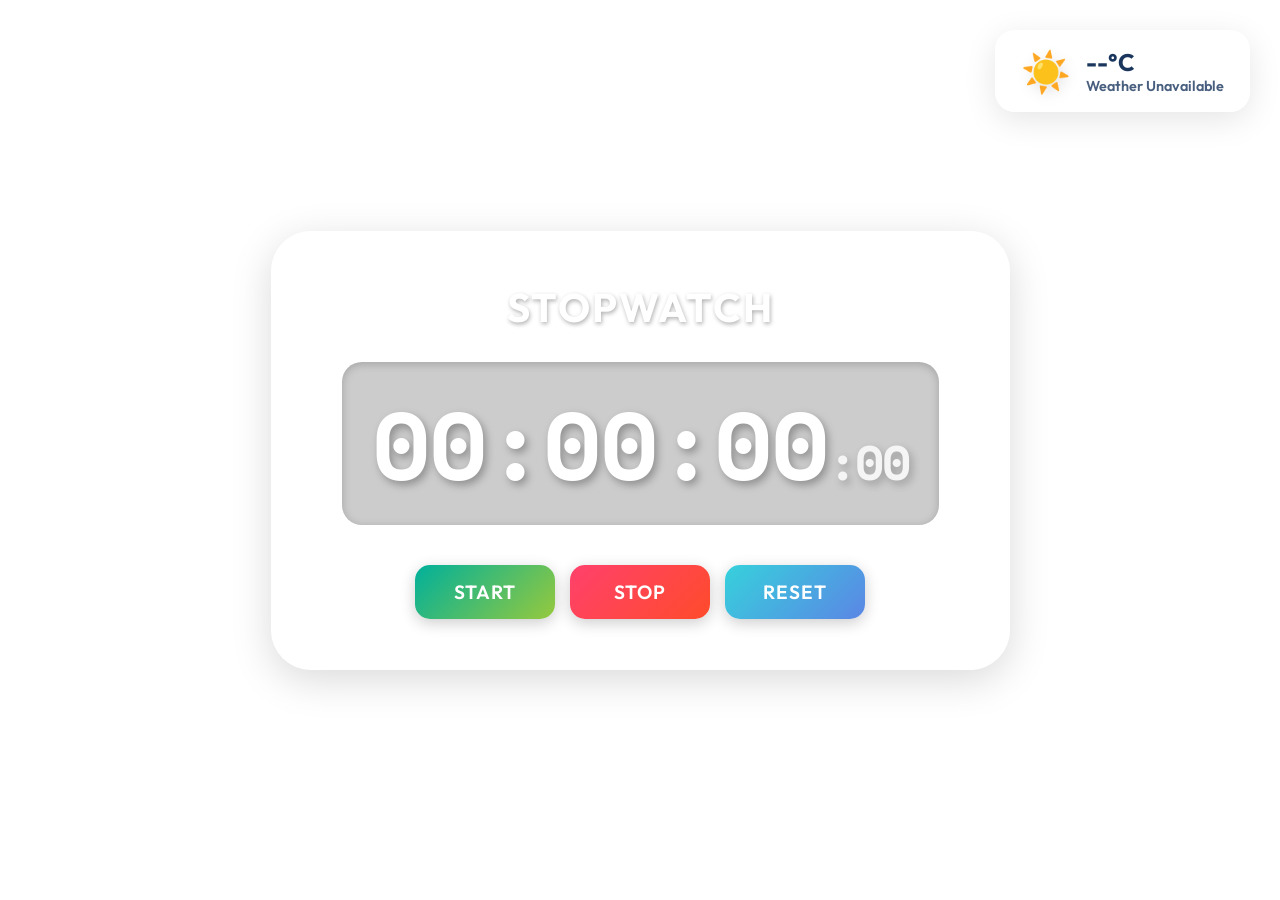
<file: index.html>
<!DOCTYPE html>
<html lang="en">
<head>
    <meta charset="UTF-8">
    <meta name="viewport" content="width=device-width, initial-scale=1.0">
    <title>Beautiful Stopwatch</title>
    <link rel="stylesheet" href="style.css">
    <!-- Include Google Fonts for modern typography -->
    <link href="https://fonts.googleapis.com/css2?family=Outfit:wght@300;400;600;700&family=Space+Mono:wght@700&display=swap" rel="stylesheet">
</head>
<body>
    <div class="weather-widget" id="weather">
        <div class="weather-icon" id="w-icon">☀️</div>
        <div class="weather-info">
            <div class="weather-temp" id="w-temp">--°C</div>
            <div class="weather-desc" id="w-desc">Fetching climate...</div>
        </div>
    </div>

    <div id="container">
        <h1 id="myH1">Stopwatch</h1>
        <div id="display">
            00:00:00<span class="milliseconds">:00</span>
        </div>
        <div id="controls">
            <button id="startbtn" onclick="start()">Start</button>
            <button id="stopbtn" onclick="stop()">Stop</button>
            <button id="resetbtn" onclick="reset()">Reset</button>
        </div>
    </div>

    <script src="script.js"></script>
</body>
</html>
</file>
<file: style.css>
* {
    box-sizing: border-box;
    margin: 0;
    padding: 0;
}

body {
    display: flex;
    flex-direction: column;
    align-items: center;
    justify-content: center;
    min-height: 100vh;
    /* Beautiful simple sky and green trees background */
    background: url('https://images.unsplash.com/photo-1500382017468-9049fed747ef?q=80&w=1920&auto=format&fit=crop') center/cover fixed no-repeat;
    font-family: 'Outfit', sans-serif;
}

.weather-widget {
    position: absolute;
    top: 30px;
    right: 30px;
    background: rgba(255, 255, 255, 0.25);
    backdrop-filter: blur(12px);
    -webkit-backdrop-filter: blur(12px);
    border: 1px solid rgba(255, 255, 255, 0.4);
    box-shadow: 0 8px 32px 0 rgba(0, 0, 0, 0.1);
    border-radius: 20px;
    padding: 15px 25px;
    display: flex;
    align-items: center;
    gap: 15px;
    color: #1a365d;
    transition: transform 0.3s ease;
}

.weather-widget:hover {
    transform: translateY(-5px);
}

.weather-icon {
    font-size: 2.5rem;
    filter: drop-shadow(2px 4px 6px rgba(0,0,0,0.1));
}

.weather-info {
    display: flex;
    flex-direction: column;
}

.weather-temp {
    font-size: 1.5rem;
    font-weight: 700;
}

.weather-desc {
    font-size: 0.9rem;
    font-weight: 600;
    opacity: 0.8;
    text-transform: capitalize;
}

#container {
    background: rgba(255, 255, 255, 0.2);
    backdrop-filter: blur(16px);
    -webkit-backdrop-filter: blur(16px);
    border: 1px solid rgba(255, 255, 255, 0.3);
    box-shadow: 0 10px 40px 0 rgba(0, 0, 0, 0.15);
    border-radius: 40px;
    padding: 50px 70px;
    display: flex;
    flex-direction: column;
    align-items: center;
    animation: fadeIn 1s ease-out;
}

@keyframes fadeIn {
    from { opacity: 0; transform: translateY(20px); }
    to { opacity: 1; transform: translateY(0); }
}

#myH1 {
    font-size: 2.5rem;
    font-weight: 700;
    color: #ffffff;
    text-shadow: 1px 2px 4px rgba(0,0,0,0.3);
    margin-bottom: 30px;
    letter-spacing: 2px;
    text-transform: uppercase;
}

#display {
    font-size: 6rem;
    font-family: 'Space Mono', monospace;
    font-weight: 700;
    color: #ffffff;
    text-shadow: 3px 4px 8px rgba(0, 0, 0, 0.3);
    margin-bottom: 40px;
    background: rgba(0, 0, 0, 0.2);
    padding: 10px 30px;
    border-radius: 20px;
    letter-spacing: -2px;
    box-shadow: inset 0 2px 10px rgba(0,0,0,0.2);
}

#display .milliseconds {
    font-size: 3rem;
    opacity: 0.8;
}

#controls {
    display: flex;
    gap: 15px;
}

#controls button {
    font-family: 'Outfit', sans-serif;
    font-size: 1.2rem;
    font-weight: 600;
    padding: 15px 30px;
    min-width: 140px;
    border: none;
    border-radius: 15px;
    cursor: pointer;
    color: white;
    transition: all 0.3s cubic-bezier(0.4, 0, 0.2, 1);
    box-shadow: 0 4px 15px rgba(0,0,0,0.2);
    text-transform: uppercase;
    letter-spacing: 1px;
}

#controls button:active {
    transform: scale(0.95);
}

#startbtn {
    background: linear-gradient(135deg, #00b09b, #96c93d);
}

#startbtn:hover {
    background: linear-gradient(135deg, #96c93d, #00b09b);
    box-shadow: 0 6px 20px rgba(0, 176, 155, 0.4);
    transform: translateY(-2px);
}

#stopbtn {
    background: linear-gradient(135deg, #ff416c, #ff4b2b);
}

#stopbtn:hover {
    background: linear-gradient(135deg, #ff4b2b, #ff416c);
    box-shadow: 0 6px 20px rgba(255, 65, 108, 0.4);
    transform: translateY(-2px);
}

#resetbtn {
    background: linear-gradient(135deg, #36d1dc, #5b86e5);
}

#resetbtn:hover {
    background: linear-gradient(135deg, #5b86e5, #36d1dc);
    box-shadow: 0 6px 20px rgba(54, 209, 220, 0.4);
    transform: translateY(-2px);
}

/* Responsive adjustments */
@media (max-width: 768px) {
    #display {
        font-size: 4rem;
    }
    #display .milliseconds {
        font-size: 2rem;
    }
    #container {
        padding: 30px 20px;
        width: 90%;
    }
    #controls {
        flex-direction: column;
        width: 100%;
    }
    #controls button {
        width: 100%;
    }
    .weather-widget {
        top: 10px;
        right: 10px;
        padding: 10px 15px;
    }
    .weather-icon {
        font-size: 1.8rem;
    }
    .weather-temp {
        font-size: 1.2rem;
    }
}
</file>
